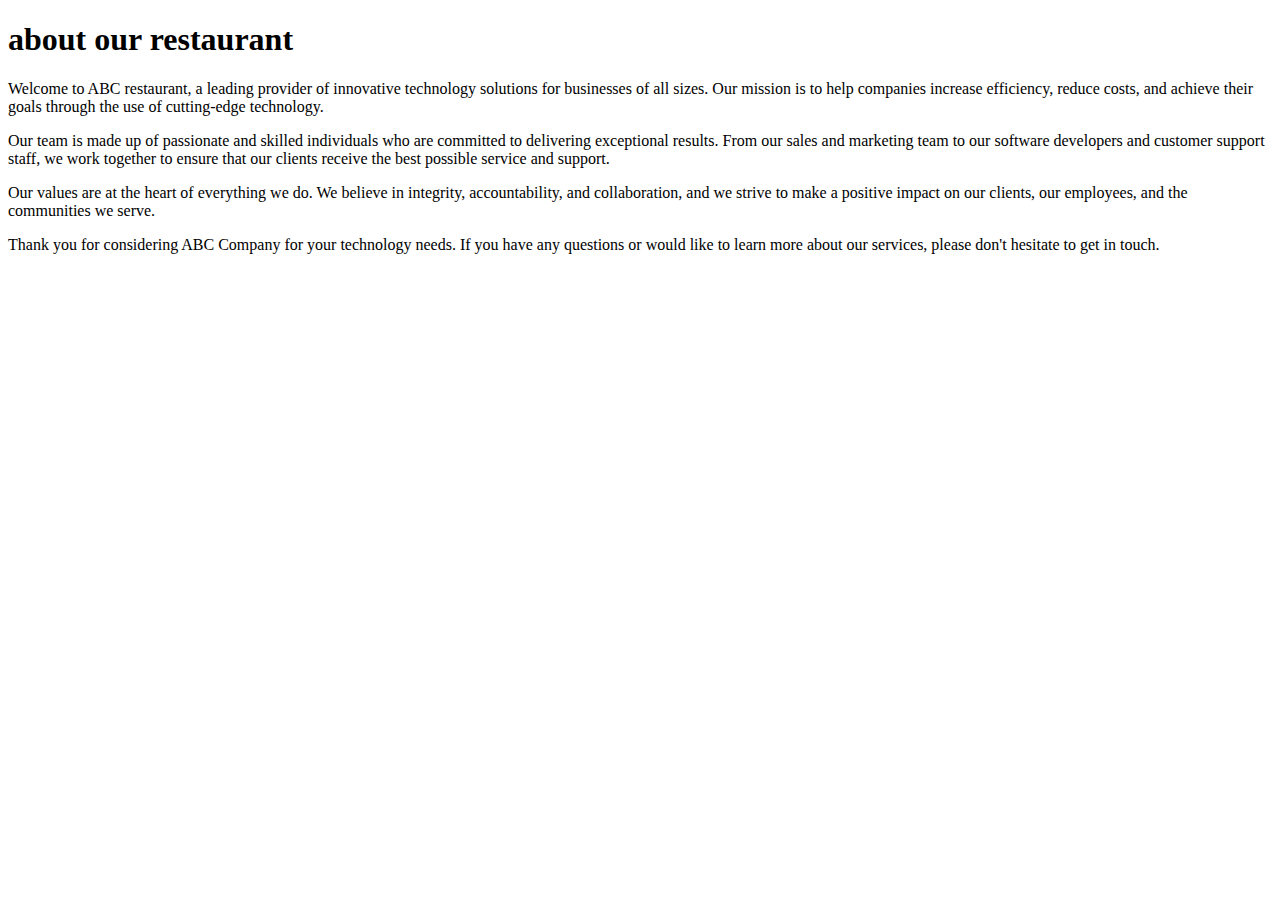
<file: about.html>
<!DOCTYPE html>
<html lang="en">
<head>
 <meta charset="UTF-8">
 <meta http-equiv="X-UA-Compatible" content="IE=edge">
 <meta name="viewport" content="width=device-width, initial-scale=1.0">

 <title>about</title>
</head>
<body>
 <h1> about our restaurant</h1>
 <p> Welcome to ABC restaurant, a leading provider of innovative technology solutions for businesses of all sizes. Our mission is to help companies increase efficiency, reduce costs, and achieve their goals through the use of cutting-edge technology.

 </p>
  
  
  <p>
  Our team is made up of passionate and skilled individuals who are committed to delivering exceptional results. From our sales and marketing team to our software developers and customer support staff, we work together to ensure that our clients receive the best possible service and support.</p>
  <p>
  Our values are at the heart of everything we do. We believe in integrity, accountability, and collaboration, and we strive to make a positive impact on our clients, our employees, and the communities we serve.
  </p>
  Thank you for considering ABC Company for your technology needs. If you have any questions or would like to learn more about our services, please don't hesitate to get in touch.</p>
</body>
</html>
</file>
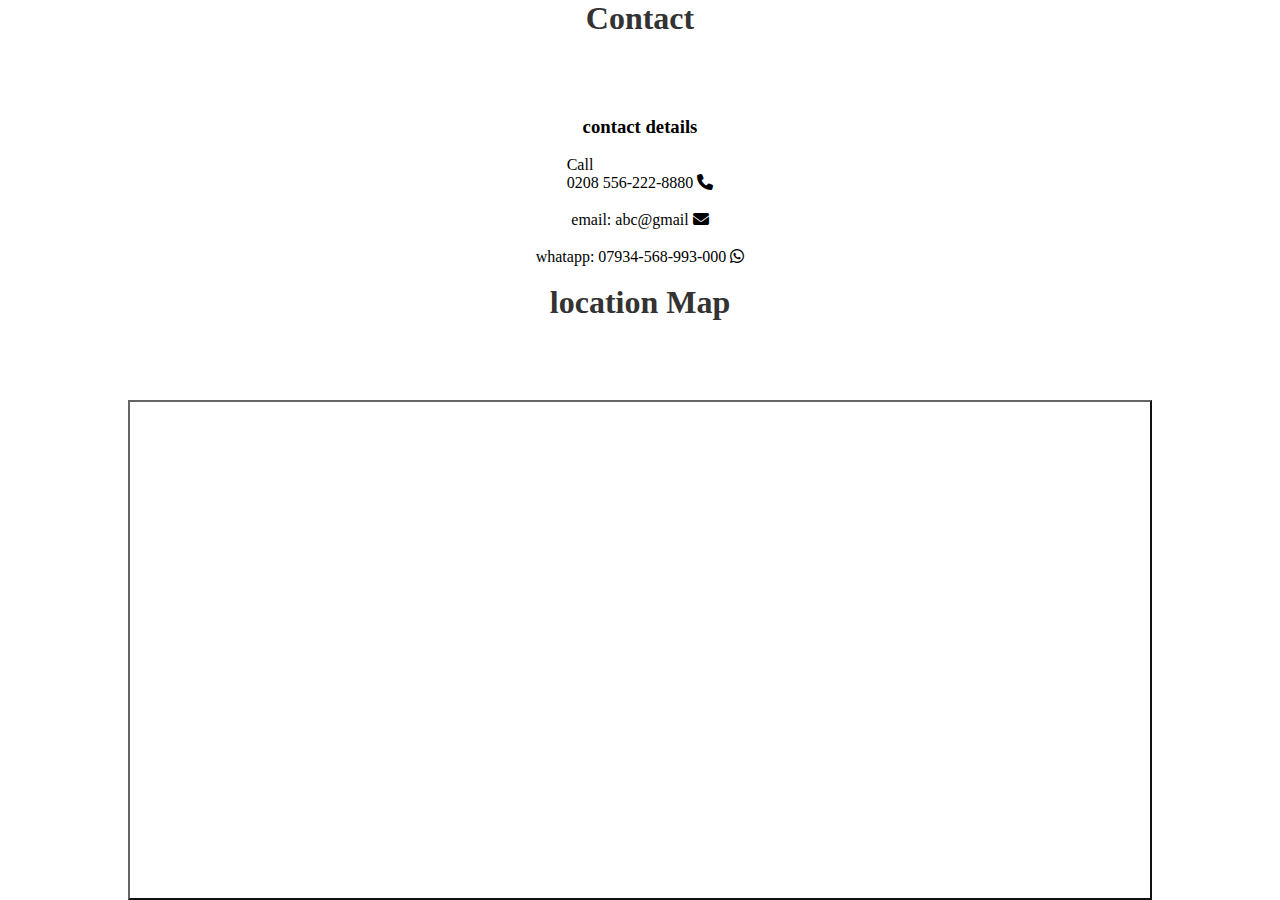
<file: contact.html>
<!DOCTYPE html>
<html lang="en">
<head>
 <meta charset="UTF-8">
 <meta http-equiv="X-UA-Compatible" content="IE=edge">
 <meta name="viewport" content="width=device-width, initial-scale=1.0">
 <link rel="stylesheet" href="/contact.css">
 <link rel="stylesheet" href="https://cdnjs.cloudflare.com/ajax/libs/font-awesome/6.3.0/css/all.min.css">
 <title>Contact</title>
</head>
<body>
 <div class="container">
 <h1>Contact</h1>
<h3>contact details</h3>
 <p> Call 
  <br> 0208 556-222-8880
  
  <i class="fa-solid fa-phone"></i></p>
  <p> email: abc@gmail
  <i class="fa-solid fa-envelope"></i>
  </p>
  <p> whatapp: 07934-568-993-000
  <i class="fa-brands fa-whatsapp"></i>

 <h1>location Map</h1>
 <iframe src="https://www.google.com/maps/embed?pb=!1m18!1m12!1m3!1d19840.832524170146!2d-0.04127631166492439!3d51.56632574725776!2m3!1f0!2f0!3f0!3m2!1i1024!2i768!4f13.1!3m3!1m2!1s0x47d8a75f89ec7f99%3A0x8f46808d64ea75bb!2sLondon%20E10!5e0!3m2!1sen!2suk!4v1679864205309!5m2!1sen!2suk"></iframe>


</div>
</body>
</html>
</file>
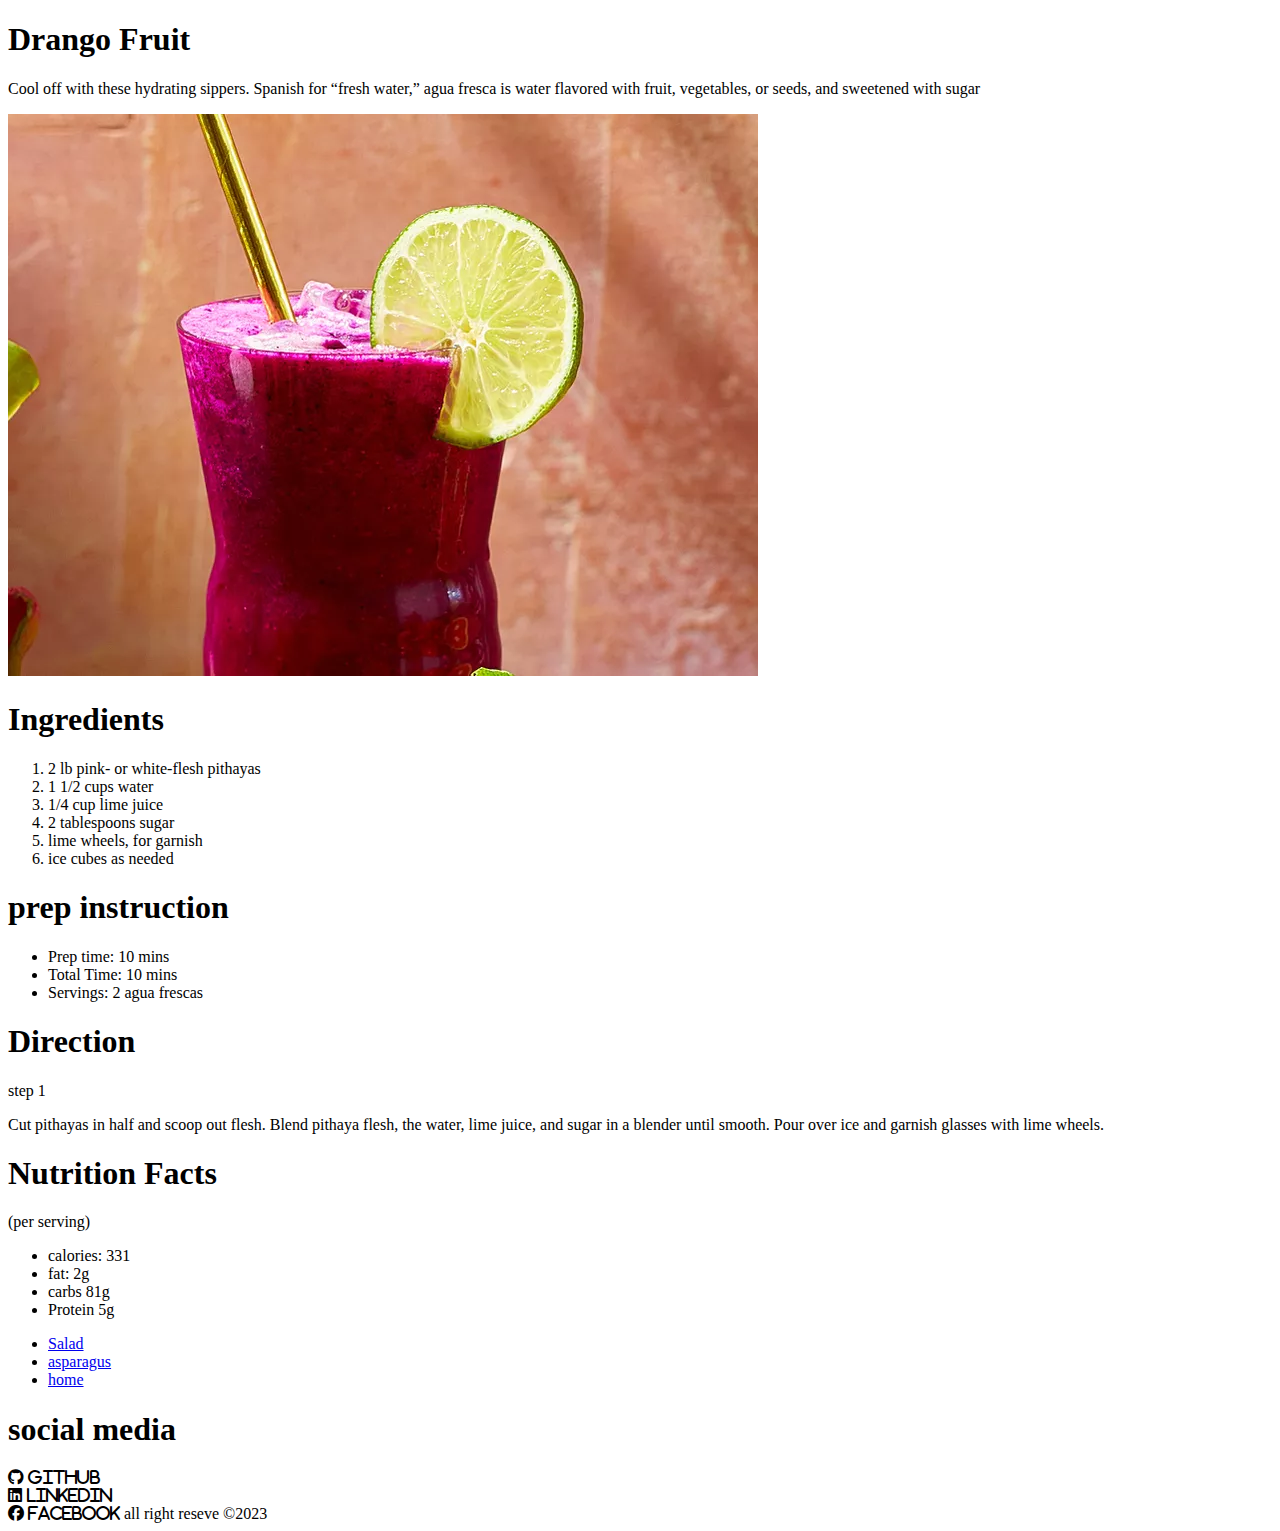
<file: Dragon Fruit.html>
<!DOCTYPE html>
<html lang="en">
<head>
 <meta charset="UTF-8">
 <meta http-equiv="X-UA-Compatible" content="IE=edge">
 <meta name="viewport" content="width=device-width, initial-scale=1.0">
 <link rel="stylesheet" href="https://cdnjs.cloudflare.com/ajax/libs/font-awesome/6.3.0/css/all.min.css">
 <title>Dragon fruit</title>

</head>
<body>
 <section>
<h1>Drango Fruit</h1>
 <p>Cool off with these hydrating sippers. Spanish for “fresh water,” agua fresca is water flavored with fruit, vegetables, or seeds, and sweetened with sugar </p>
 <img src="./asset/dragon fruit.webp" alt="fruit">

 <h1>Ingredients</h1>
 <ol>
  <li>2 lb pink- or white-flesh pithayas</li>
 <li>1 1/2 cups water

 </li>
 <li>1/4 cup lime juice</li>
 <li>2 tablespoons sugar</li>
 <li>lime wheels, for garnish</li>
<li>ice cubes as needed</li></ol>
<h1>prep instruction</h1>
<ul>
 
 <li>Prep time: <span>10 mins</span></li>
 <li> Total Time: <span>10 mins</span></li>
 <li>Servings: <span>2 agua frescas</span></li>
</ul>
<H1>Direction</H1>
<span>step 1</span>
<p>Cut pithayas in half and scoop out flesh. Blend pithaya flesh, the water, lime juice, and sugar in a blender until smooth. Pour over ice and garnish glasses with lime wheels.</p>
<h1>Nutrition Facts </h1><span>(per serving)</span>
<ul>
<li>calories: <span>331</span></li>
<li>fat: <span> 2g</span></li>
<li>carbs <span>81g</span></li>
<li>Protein <span>5g</span></li>
</ul>
<div>
 <ul><li><a href="./salad.html">Salad</a>
 </li>
 <li><a href="./asparagus.html">asparagus</a>
 </li>
 <li><a href="./index.html">home</a></li>
</ul>
</div>
<footer>
 <h1> social media </h1>
 <i class="fa-brands fa-github"> github</i><br>
 <i class="fa-brands fa-linkedin">  linkedin</i>
 <br> 
 <i class="fa-brands fa-facebook"> facebook</i>

 all right reseve &copy;2023
</footer>
</section>
</body>
</html>
</file>
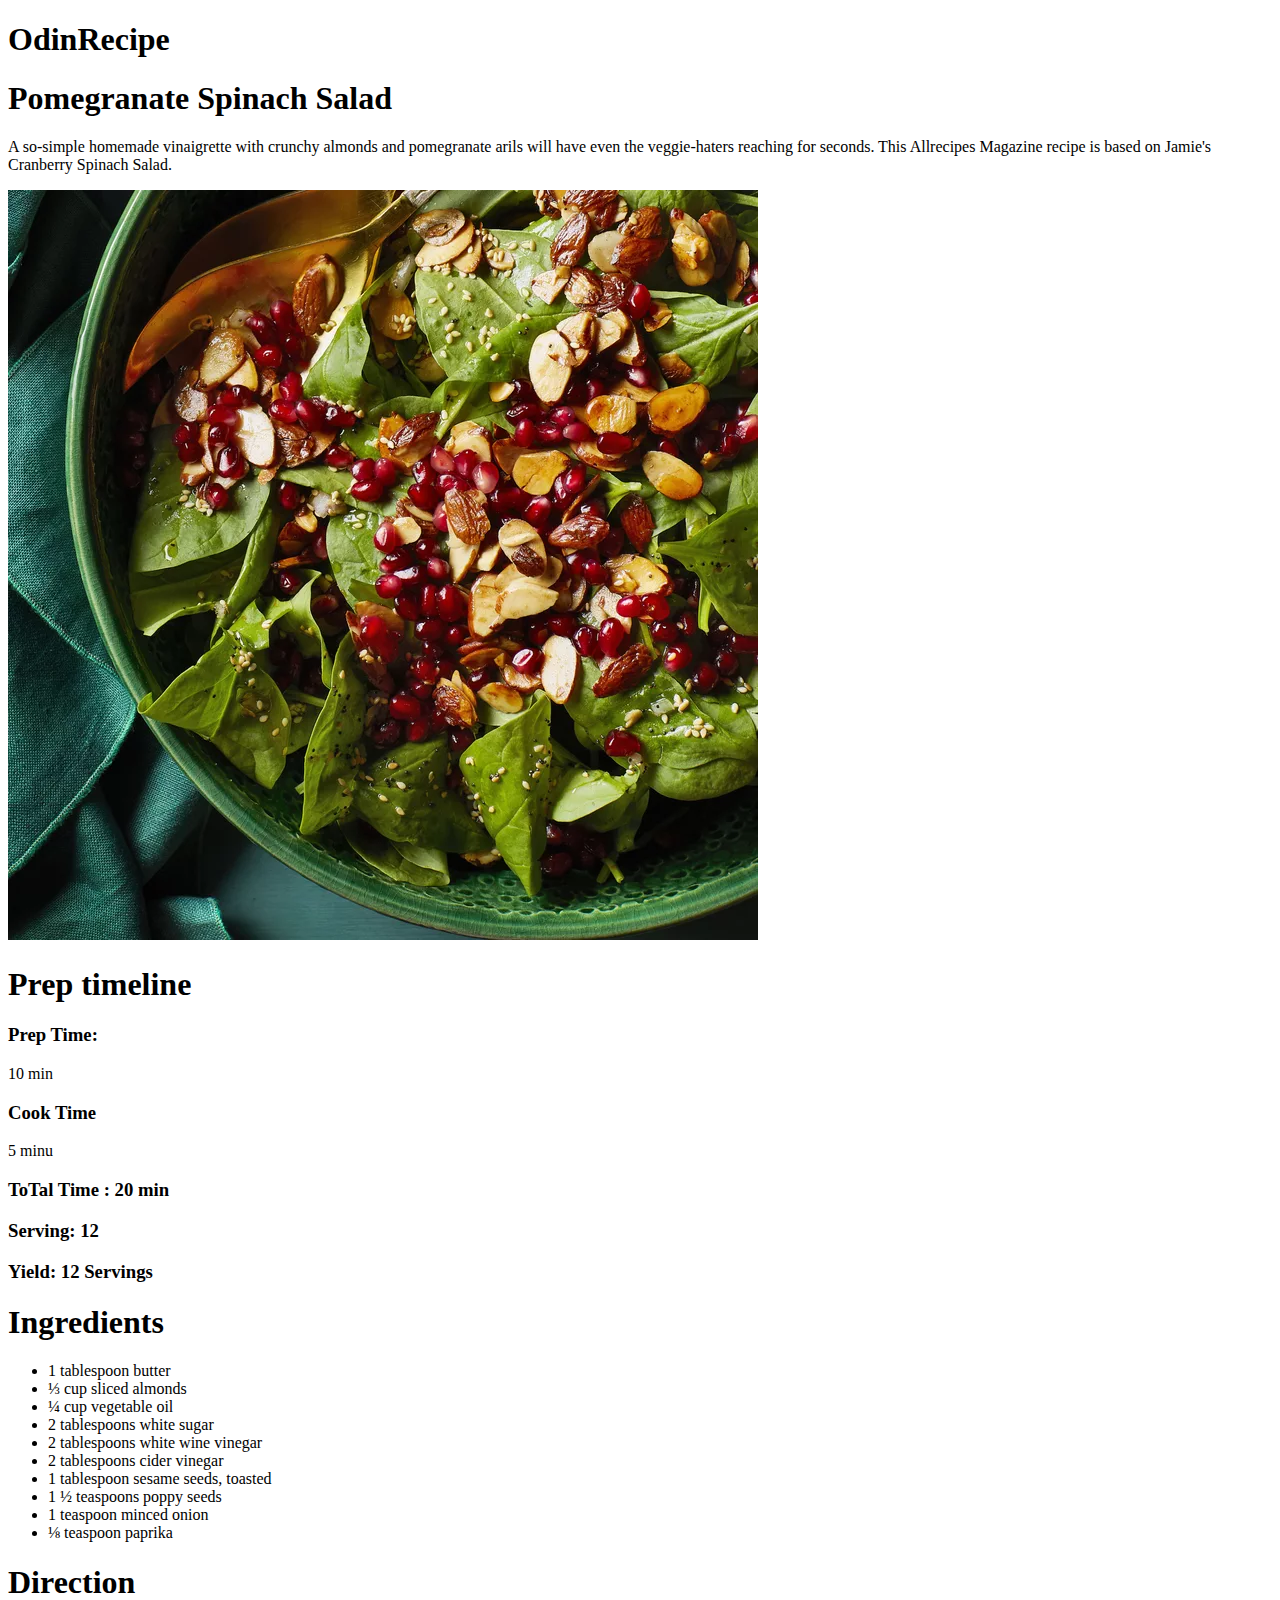
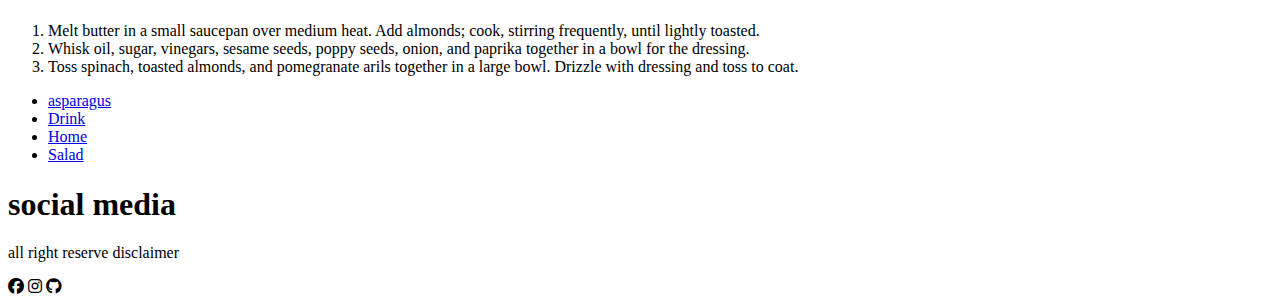
<file: salad.html>
<!DOCTYPE html>
<html lang="en">
<head>
 <meta charset="UTF-8">
 <meta http-equiv="X-UA-Compatible" content="IE=edge">
 <meta name="viewport" content="width=device-width, initial-scale=1.0">
 <link rel="stylesheet" href="https://cdnjs.cloudflare.com/ajax/libs/font-awesome/6.3.0/css/all.min.css">
 <title>Salad</title>
</head>
<body>
 <section>
<h1>OdinRecipe</h1>
 <h1>Pomegranate Spinach Salad</h1>
 <p>A so-simple homemade vinaigrette with crunchy almonds and pomegranate arils will have even the veggie-haters reaching for seconds. This Allrecipes Magazine recipe is based on Jamie's Cranberry Spinach Salad.</p>
 <img src="./asset/Salad.webp" alt="Salad"><div>
  
  <h1> Prep timeline</h1>
  <h3>Prep Time:
   </h3>
   <span>10 min</span>
  <h3>Cook Time</h3> <span>5 minu</span>
  <h3>ToTal Time : <span>20 min</span></h3>
  <h3>Serving: <span>12</span></h3>
  <h3>Yield: <span>12 Servings</span></h3>
  <h1>Ingredients</h1>
  <ul>
   <li>1 tablespoon butter</li>
  <li>⅓ cup sliced almonds</li>
  <li>¼ cup vegetable oil</li>
  <li>2 tablespoons white sugar</li>
  <li>2 tablespoons white wine vinegar

  </li>
  <li>2 tablespoons cider vinegar

  </li>
  <li>1 tablespoon sesame seeds, toasted

  </li>
  <li>1 ½ teaspoons poppy seeds

   </li>
  <li>1 teaspoon minced onion</li>
  <li>⅛ teaspoon paprika</li></ul>

 </div>
 <div> <h1>Direction</h1>
  <ol><li>Melt butter in a small saucepan over medium heat. Add almonds; cook, stirring frequently, until lightly toasted.

  </li>
  <li>Whisk oil, sugar, vinegars, sesame seeds, poppy seeds, onion, and paprika together in a bowl for the dressing.</li>
  <li>Toss spinach, toasted almonds, and pomegranate arils together in a large bowl. Drizzle with dressing and toss to coat.

  </li>
  </ol>
 </div>

 </section>
 <section>
  <ul><li><a href="./asparagus.html">asparagus</a></li>
  
  <li><a href="./Dragon Fruit.html">Drink</a></li>
  <li><a href="./index.css">Home</a></li>
  <li><a href="./salad.html">Salad</a></li></ul>
 </section>
 <section>
  <footer>
  
   <div> <h1>
    social media
    </h1>
    <p>all right reserve   disclaimer</p>
    <i class="fa-brands fa-facebook"></i>
    <i class="fa-brands fa-instagram"></i>
    <i class="fa-brands fa-github"></i>


   </div>
  </footer>
 </section>
</body>
</html>
</file>
<file: contact.css>
*{
box-sizing: border-box;
padding: 0;
margin: 0;
text-decoration: none;
list-style-type: none;
}
.container{
 width:100%;
 height: 100vh;
 display: flex;
 align-items: center;
 justify-content: center;
 justify-content: space-between;
 flex-direction: column;
}
h1{
 color: #333;
 margin-bottom: 60px;

}
iframe{
 width: 80%;
 height: 500px;
 filter: invert(100%);

}
</file>
